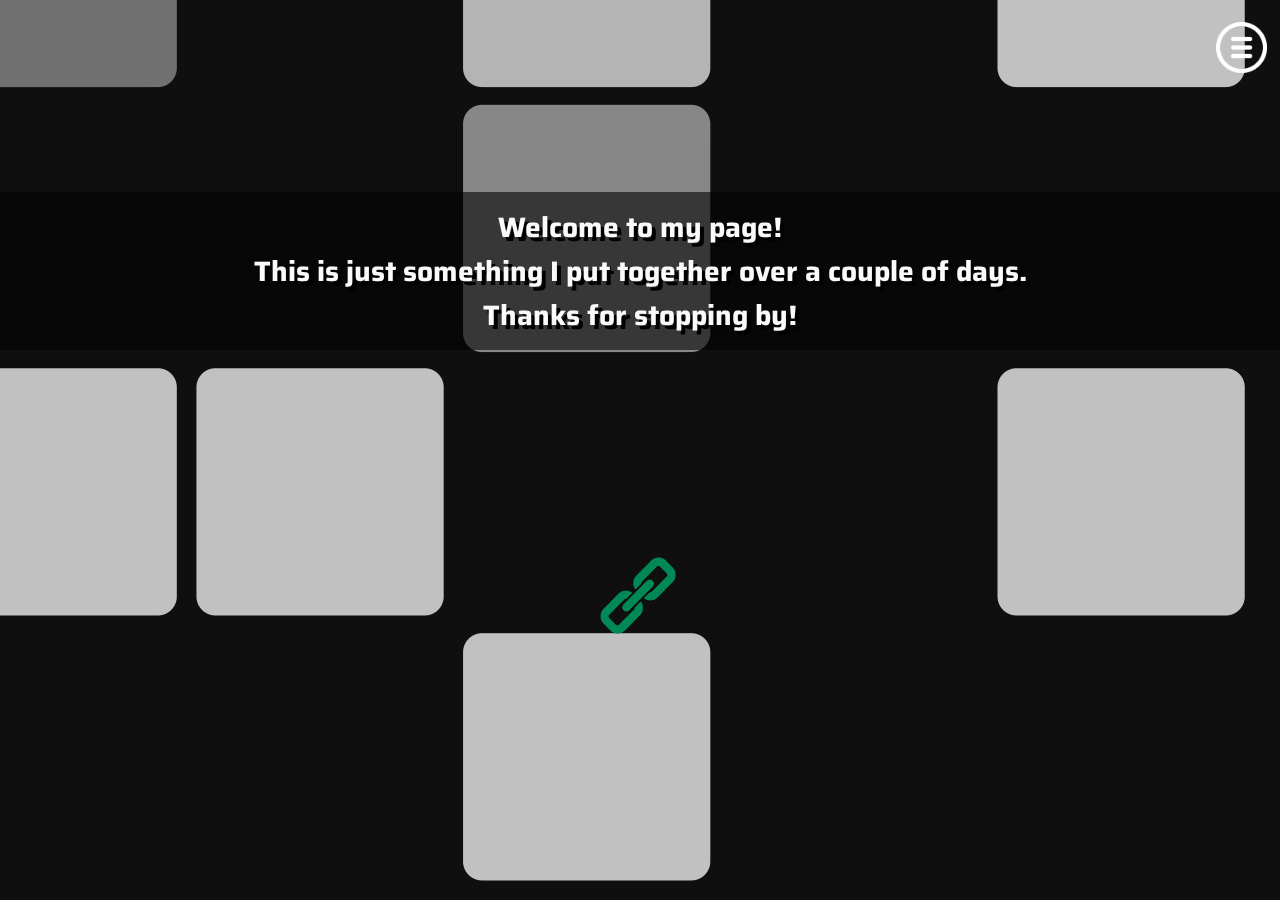
<file: index.html>
<!DOCTYPE html>
<html>

<head>
	<meta charset="utf-8">
	<meta http-equiv="X-UA-Compatible" content="IE=edge">
	<title>Home</title>
	<meta name="viewport" content="width=device-width, initial-scale=1">
	<link href="https://fonts.googleapis.com/css?family=Saira&display=swap" rel="stylesheet">
	<link href="styles.css" rel="stylesheet" type="text/css">
</head>

<video autoplay muted loop id="myVideo">
  <source src="Particle.mp4" type="video/mp4">
</video>

<body>
	<img onclick="closeNav()" id="closeNav" class="closeIcon" src="close.png">
	<img onclick="openNav()"  id="openNav" class="navIcon" src="menu-icon.png">
	<div>
		<ul class="nav" id="nav">
			<li class="nav-item"><a href="index.html">Home</a></li>
			<li class="nav-item"><a href="about.html">About</a></li>
			<li class="nav-item"><a href="contact.html">Contact</a></li>
		</ul>
	</div>
	<div class="main">
		<h1>Welcome to my page!<br>This is just something I put together over a couple of days.<br>Thanks for stopping by!</h1>
	</div>
	<script src="navigation.js"></script>
<footer>
	<div class="social">
		<div class="socialIcon" id="socialIcon">
			<img onclick="openLinks()" id="open" src="link_icon_green.png" class="linkToggle"/>
		</div>
		<div class="socialLink" id="socialLink">
			<img class="link" id="link" onclick="openInNewTab('https://www.github.com/TKPennington');" src="github.png"/>
			<img class="link" id="link" onclick="openInNewTab('https://www.linkedin.com/in/thomas-pennington');" src="linkedin.png"/>
			<img class="link" id="link" onclick="openInNewTab('ThomasPennington.pdf');" src="resume.png"/>
			<img class="closeLinks" id="close" onclick="closeLinks()" src="close.png">
		</div>
	</div>
	
</footer>
<script src="social.js"></script>
</body>
<footer>
	
</footer>
</html>
</file>
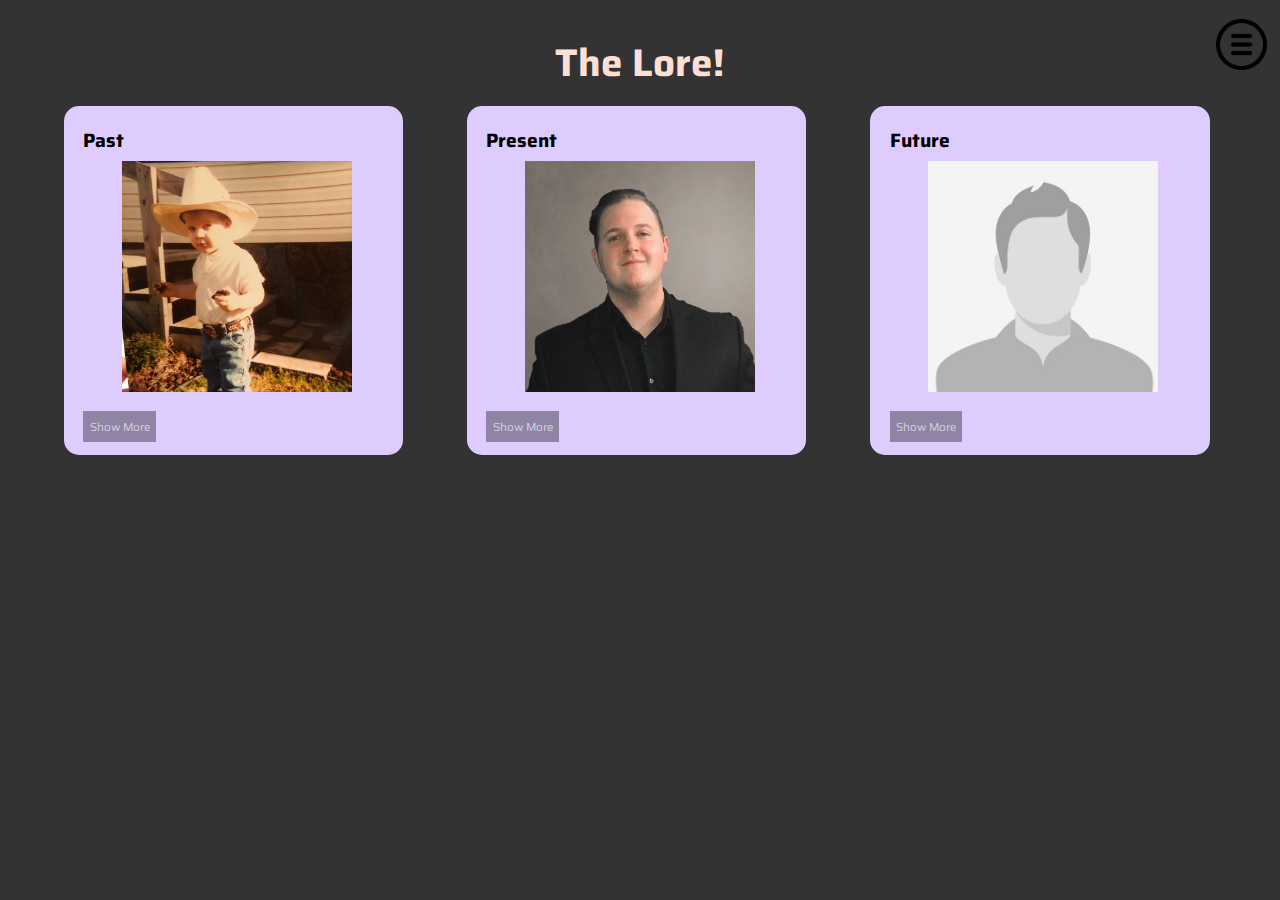
<file: about.html>
<!DOCTYPE html>
<html>

<head>
	<meta charset="utf-8">
	<meta http-equiv="X-UA-Compatible" content="IE=edge">
	<title>About</title>
	<meta name="viewport" content="width=device-width, initial-scale=1">
	<link href="styles2.css" rel="stylesheet" type="text/css">
	<link href="https://fonts.googleapis.com/css?family=Saira&display=swap" rel="stylesheet">
	<script src="https://ajax.googleapis.com/ajax/libs/jquery/3.4.1/jquery.min.js"></script>
</head>
<script>
$(document).ready(function(){
 	$("#openA").click(function(){
    	$("#past").slideDown("slow");
    	$("#openA").hide();
    	$("#closeA").show();

 	});
 	$("#closeA").click(function(){
 		$("#past").hide("slow");
 		$("#openA").show();
 		$("#closeA").hide();
 	});
 	$("#openB").click(function(){
    	$("#present").slideDown("slow");
    	$("#openB").hide();
    	$("#closeB").show();

 	});
 	$("#closeB").click(function(){
 		$("#present").hide("slow");
 		$("#openB").show();
 		$("#closeB").hide();
 	});
 	$("#openC").click(function(){
    	$("#future").slideDown("slow");
    	$("#openC").hide();
    	$("#closeC").show();

 	});
 	$("#closeC").click(function(){
 		$("#future").hide("slow");
 		$("#openC").show();
 		$("#closeC").hide();
 	})
 	
});


</script>

<body>
	<img onclick="closeNav()" id="closeNav" class="closeIcon" src="close.png">
	<img onclick="openNav()"  id="openNav" class="navIcon" src="menu-icon.png">
	<div class="navMenu">
		<ul class="nav" id="nav">
			<li class="nav-item"><a href="index.html">Home</a></li>
			<li class="nav-item"><a href="about.html">About</a></li>
			<li class="nav-item"><a href="contact.html">Contact</a></li>
		</ul>
	</div>
	<h2>The Lore!</h2>
	<div class="infoTable">
		<div class="dropdown1">
			<p class="dropTitle"><strong>Past</strong></p>
			<img class="dropImg" id="dropImg"src="past.jpg">
			<p id="past" class="about" hidden><strong>In the beginning</strong><br>As young man, I lived in Wylie, which was a small town in Texas (at the time) with my family. Growing up I never really knew what I "wanted to be" when I grew up, I had a bad habit of trying to sell things, even when they weren't really mine or had no monitary value. Fond memories of sitting in the driveway, selling sea shells to all of the neighborhood kids after a beach vacation. While in grade school, I was never the one to be considered an amazing student. This wasn't because I was a trouble maker or anything but I was known to talk a lot and only do homework when there was a full moon. Most of my young life was very average and simple. Growing through the years, I didn't really have a plan after high school. After graduation, I decided what better way to get some direction in life than to join the military. After a few years of fun and exciting activities, I returned back to Texas and started working for a small company where I learned a lot about <strong>customer service
			</strong> and <strong>accounting</strong> while teaching myself about the basics of <strong>Web Development</strong>. After 3 years there, I left to begin working for a payment processor as a customer support rep. When an Integration Specialist position became available, I jumped at the moment and applied. Reluctantly, I was given the position.</p>
			<button class="showBtn1" id="openA">Show More</button>
			<button class="showBtn2" id="closeA" hidden>Show Less>></button>
		</div>
		<div class="dropdown2">				
			<p class="dropTitle"><strong>Present</strong></p>
			<img class="dropImg" id="dropImg"src="present.jpg">
			<p id="present" class="about" hidden><strong>Currently</strong><br>I am working as an <strong>Integration Specialist
			</strong> which has given me an immense amount of experience as well as insight into many other technologies and structures. With a lot of what I do from day to day is working with people to help their programs and web apps to connect to our servers. Meanwhile, I am honing my skills in web development, both front and back end.</p>
			<button class="showBtn1" id="openB">Show More</button>
			<button class="showBtn2" id="closeB" hidden>Show Less>></button>
		</div>
		<div class="dropdown3">			
			<p class="dropTitle"><strong>Future</strong></p>
			<img class="dropImg" id="dropImg"src="placeholder.jpg">
			<p id="future" class="about" hidden><strong>Moving Forward</strong><br>I'm not entirely sure what direction I'm going in or even what I'm looking to accomplish other than to keep building great things and learning every aspect of the development field. Being only 25, while there is a lot of pressure to succeed, great things come to those with patience.</p>
			<button id="openC" class="showBtn1">Show More</button>
			<button id="closeC" hidden class="showBtn2">Show Less>></button>
		</div>
	</div>
	<script src="navigation.js"></script>
</body>
</html>
</file>
<file: styles.css>
body{
	margin:0;
	padding:0;
	overflow: hidden;
	background-color: rgb(51, 51, 51);
	-ms-overflow-style: none;
    scrollbar-width: none; 
}
body::-webkit-scrollbar { 
    display: none;  
}


.closeIcon{	
	position:absolute;
	filter: invert(100%);
	z-index: 2;
	display: block;
	height: 4vw;
	width: 4vw;
	float:left;
	margin-top: -13.3vw;
	margin-left: 95%;
	margin-bottom: 0vw;
}


.navIcon{
	position:absolute;
	filter: invert(100%);
	z-index: 1;
	height: 4vw;
	width: 4vw;
	float:left;
	margin-top: -13.3vw;
	margin-left: 95%;
	margin-bottom: vw;
}
.nav{
	background-color: rgb(41, 41, 41);
	padding-top: 1.3vw;
	padding-right: 4vw;
	padding-bottom: 33.1vw;
	position:absolute;
	z-index: 1;
	display: block;
	text-align: left;
	margin-right: 2vw;
	margin-left: 86%;
	margin-top: -8.5vw;
	list-style-type: none;
}
.navMenu{
	position:relative;
	margin-left: 86%;
	z-index: 1;
}

.nav-item a{
	background-color: rgb(250, 250, 250);
	background-size: 100%;
	padding-left: 2vw;
	color:rgb(76, 82, 0);
	font-size: 2.5vw;
	font-family: 'Saira', sans-serif;
	padding: .1vw .4vw .2vw .3vw;
	text-decoration: none;
}
li{
	margin-top: .7vw;
	opacity: .5;
}
li:hover{
	opacity: .8;
}
#myVideo {
  position: fixed;
  z-index: -2;
  right: 0;
  bottom: 0;
  opacity: .7;
  min-width: 100%; 
  min-height: 100%;
}
.main h1{
	text-align: center;
	color: rgb(250,250,250);
	background-color: rgb(1,1,1,.6);
	text-shadow: 4px 4px rgb(1,1,1);
	position:relative;
	font-family: 'Saira', sans-serif;
	z-index: 0;
	margin-top: 15vw;
	padding-top: 1vw;
	padding-bottom: 1vw;
	font-size: 2.2vw;
	clear:both;
}

.linkToggle{
	float: left;
	max-width: 6vw;
	bottom: 2vw;
	margin-top: 14.75%;
	padding-bottom: 3vw;
	margin-left: 46.85%;
}
.socialIcon{
	display: block;
}

.link{
	max-width: 6vw;
	bottom: 2vw;
	margin-top: 22.8%;
	padding-top: .5vw;
	background-color: rgb(41, 41, 41);
	padding-bottom: 2vw;
}
.socialLink{
	margin-left: 40.5%;
	display: none;
}
.closeLinks{
	max-width: 2vw;
	margin-bottom: 6.5vw;
	background-color: rgb(230, 230, 230);
	filter: invert(100%);
}


/*Mobile design*/

@media only screen and (max-width: 600px) {
  body {
    background-color: rgb(51, 51, 51);
  	}
  	#myVideo{
  		display: none;
  	}
  	.closeIcon{	
		position:absolute;
		filter: invert(100%);
		z-index: 2;
		display: block;
		height: 15vw;
		width: 15vw;
		float:left;
		margin-top: -48%;
		margin-left: 83.5%;
		margin-bottom: 0vw;
	}


	.navIcon{
		position:absolute;
		filter: invert(100%);
		z-index: 1;
		height: 15vw;
		width: 15vw;
		float:left;
		margin-top: -48%;
		margin-left: 83.5%;
	}
	.nav{
		padding-top: 20vw;
		padding-right: 4vw;
		padding-bottom: 33.1vw;
		height: 100%;
		width: 100%;
		display: block;
		margin-right: 20vw;
		margin-left: 0%;
		margin-top: -50%;
	}
	.nav-item{
		margin-bottom: 2vw;
		margin-top: 1vw;
	}
	.nav-item a{
		font-size: 16vw;
		margin-bottom:1vw;

		padding-right: 1vw;
	}

	.main h1{
		text-align: center;
		color: rgb(250,250,250);
		background-color: rgb(1,1,1,.6);
		text-shadow: 4px 4px rgb(1,1,1);
		position:relative;
		font-family: 'Saira', sans-serif;
		z-index: 0;
		margin-top: 50%;
		padding-top: 1vw;
		padding-bottom: 1vw;
		padding-left: 2vw;
		padding-right: 2vw;
		font-size: 8vw;
		clear:both;
	}
	.linkToggle{
		float: left;
		display: block;
		max-width: 15vw;
		bottom: 2vw;
		margin-top: 35%;
		padding-bottom: 3vw;
	}
	.socialIcon{
		display: block;
		margin-left: auto;
  		margin-right: auto;
	}

	.link{
		max-width: 25vw;
		bottom: 2vw;
		margin-top: 28%;
		padding-top: 2vw;
		background-color: rgb(41, 41, 41);
		padding-bottom: 7vw;
	}
	.socialLink{
		display: none;
		margin-left: 12%;
  		margin-right: auto;
	}
	.closeLinks{
		max-width: 7vw;
		margin-bottom:25.5vw;
		background-color: rgb(230, 230, 230);
		filter: invert(100%);
	}

}
</file>
<file: styles2.css>
body{
	margin:0;
	padding:0;
	overflow: hidden;
	background-color: rgb(51, 51, 51);
	-ms-overflow-style: none;
    scrollbar-width: none; 
}
body::-webkit-scrollbar { 
    display: none;  
}


.closeIcon{	
	position:absolute;
	z-index: 2;
	display: block;
	height: 4vw;
	width: 4vw;
	float:left;
	margin-top: -1vw;
	margin-left: 95%;
	margin-bottom: 0vw;
}


.navIcon{
	position:absolute;
	z-index: 1;
	height: 4vw;
	width: 4vw;
	float:left;
	margin-top: -1vw;
	margin-left: 95%;
	margin-bottom: vw;
}
.nav{
	background-color: rgb(41, 41, 41);
	padding-top: 1.3vw;
	padding-right: 4vw;
	padding-bottom: 33.1vw;
	position:absolute;
	z-index: 1;
	display: block;
	text-align: left;
	margin-right: 2vw;
	margin-top: 4vw;
	list-style-type: none;
}
.navMenu{
	position:relative;
	margin-left: 86%;
	z-index: 1;
}

.nav-item a{
	background-color: rgb(250, 250, 250);
	background-size: 100%;
	padding-left: 2vw;
	color:rgb(76, 82, 0);
	font-family: 'Saira', sans-serif;
	font-size: 2.5vw;
	padding: .1vw .4vw .2vw .3vw;
	text-decoration: none;
}
li{
	margin-top: .7vw;
	opacity: .5;
}
li:hover{
	opacity: .8;
}

h2{
	position:relative;
	z-index: 0;
	font-family: 'Saira', sans-serif;
	color:rgb(255, 222, 212);
	margin-bottom: 1vw;
	text-align: center;
	font-size: 3vw;
	clear:both;
}
.about{
	overflow-y: scroll;
	overflow-x:hidden;
	max-height: 12vw;
	padding-right: 1.5vw;
}
.infoTable{
	position:relative;
	z-index: 0;
	margin: 0 auto;
	padding-bottom: 2vw;
	display: inline-block;
	width: 100%;
	float: left;
	clear: both;
	height: 100%;
}
p{
	font-family: 'Saira', sans-serif;
}
.dropTitle{
	font-size: 1.5vw;
}

.dropdown1{
	position:relative;
	z-index: 0;
	margin-left: 5vw;
	padding-left: 1.5vw;
	font-family: 'Saira', sans-serif;
	border-radius: 15px 15px 15px 15px;
	padding-bottom: 1vw;
	width: 25%;
    background: rgb(222, 204, 255);
    float: left;
}
.dropdown2{
	position:relative;
	z-index: 0;
	margin-left: 5vw;
	padding-left: 1.5vw;
	padding-bottom: 1vw;
	font-family: 'Saira', sans-serif;
	border-radius: 15px 15px 15px 15px;
	width: 25%;
    background: rgb(222, 204, 255);
    float: left;
}	
.dropdown3{
	position:relative;
	z-index: 0;
	margin-left: 5vw;
	padding-left: 1.5vw;
	padding-bottom: 1vw;
	font-family: 'Saira', sans-serif;
	border-radius: 15px 15px 15px 15px;
	width: 25%;
    background: rgb(222, 204, 255);
    float: left;
}

.dropImg{
	position:relative;
	margin-top: -1vw;
	z-index: 0;
	max-width: 18vw;
	margin-left: 3vw;
	margin-bottom: 1vw;
}

.showBtn1{
	position:relative;
	z-index: 0;
	border:none;
	padding-top: .5vw;
	padding-bottom: .5vw;
	padding-left:.5vw;
	padding-right: .5vw;
	font-size: .9vw;
	font-family: 'Saira', sans-serif;
	background-color: rgb(112, 103, 128);
	color:rgb(255, 255, 255, .7);
	opacity: 0.7;
}	

.showBtn2{
	position:relative;
	z-index: 0;
	margin-left: 17.2vw;
	border:none;
	padding-top: .5vw;
	padding-bottom: .5vw;
	padding-left:.5vw;
	padding-right: .5vw;
	font-size: .9vw;
	font-family: 'Saira', sans-serif;
	background-color: rgb(112, 103, 128);
	color: rgb(255, 255, 255, .7);
	opacity: 0.7;
}	


/*Mobile design*/

@media only screen and (max-width: 600px) {
    body {
    	background-color: rgb(51, 51, 51);
    	overflow-y: scroll;
		overflow-x:hidden; 
  	}
  	.closeIcon{	
		position:absolute;
		filter: invert(100%);
		margin-top: -8vw;
		z-index: 2;
		display: block;
		height: 15vw;
		width: 15vw;
		margin-left: 83.5%;  
	}


	.navIcon{
		position:absolute;
		filter: invert(100%);
		margin-top: -8vw;
		z-index: 1;
		height: 15vw;
		width: 15vw;
		margin-left: 83.5%; 

	}
	.nav{
		background-color: rgb(41, 41, 41);
		margin-left: -100vw;
		margin-right: 30vw;
		margin-top: -15vw;
		height: 100%;
		width: 100%;
		text-align: left;
		padding-left: 30vw;
		padding-top: 30vw;
		padding-right: 70vw;
		padding-bottom: 600vw;
	}
	.nav-item{
		margin-bottom: 2vw;
		margin-top: 1vw;
	}
	.nav-item a{
		font-size: 16vw;
		opacity: 1;
		margin-bottom:1vw;
		padding-right: 1vw;
	}
	h2{
		margin-top: 10vw;
		text-align: center;
		font-size: 10vw;
		margin-bottom: 3vw;
	}
	p{
		font-size: 4vw;
	}
	.dropTitle{
		text-align: center;
		text-decoration: underline;
		font-size: 6.5vw;
		margin-top: 1vw;
		margin-bottom: 1.5vw;
		margin-left: 1vw;
	}
	.dropImg{
		max-width: 80vw;
		margin-left: 3.9vw;
	}
	.dropdown1{
		width: 89%;
		max-height: 300vw;
		margin-bottom: 3vw;
	}
	.dropdown2{
		width: 89%;
		max-height: 300vw;
		margin-bottom: 3vw;
	}
	.dropdown3{
		width: 89%;
		max-height: 300vw;
		margin-bottom: 3vw;
	}
	.about{
		min-height: 45vw;
	}
	.showBtn1{
		font-size: 5vw;
		margin-left: 4vw;
		margin-bottom: 1vw;
	}
	.showBtn2{
		font-size: 5vw;
		margin-left: 53vw;
		margin-bottom: 1vw;
	}
}
</file>
